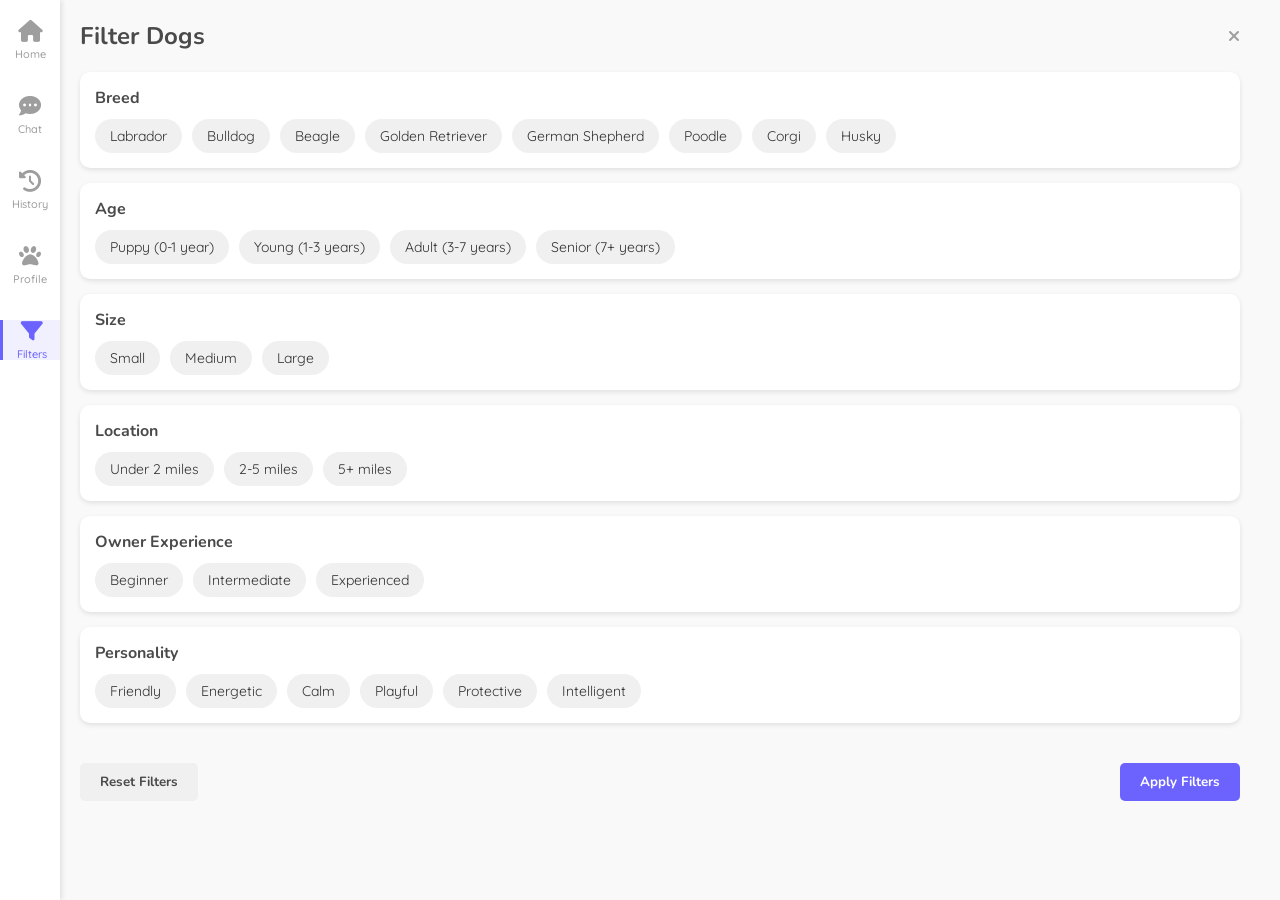
<file: filter.html>
<!DOCTYPE html>
<html lang="en">
<head>
    <meta charset="UTF-8">
    <meta name="viewport" content="width=device-width, initial-scale=1.0">
    <title>PawPals - Filters</title>
    <link rel="stylesheet" href="styles.css">
    <link rel="stylesheet" href="filter.css">
    <link rel="stylesheet" href="https://cdnjs.cloudflare.com/ajax/libs/font-awesome/6.4.0/css/all.min.css">
    <link href="https://fonts.googleapis.com/css2?family=Nunito:wght@400;700&family=Quicksand:wght@400;700&display=swap" rel="stylesheet">
</head>
<body>
    <div class="container">
        <div class="left-nav">
            <div class="nav-icons">
                <a href="index.html" class="icon">
                    <i class="fas fa-home"></i>
                    <span class="nav-label">Home</span>
                </a>
                <a href="chat.html" class="icon">
                    <i class="fas fa-comment-dots"></i>
                    <span class="nav-label">Chat</span>
                </a>
                <a href="history.html" class="icon">
                    <i class="fas fa-history"></i>
                    <span class="nav-label">History</span>
                </a>
                <a href="profile.html" class="icon">
                    <i class="fas fa-paw"></i>
                    <span class="nav-label">Profile</span>
                </a>
                <a href="filter.html" class="icon active">
                    <i class="fas fa-filter"></i>
                    <span class="nav-label">Filters</span>
                </a>
            </div>
        </div>
        <div class="filter-container">
            <div class="filter-header">
                <h2>Filter Dogs</h2>
                <a href="index.html" class="close-btn"><i class="fas fa-times"></i></a>
            </div>
            <div class="filter-options">
                <div class="filter-group">
                    <h3>Breed</h3>
                    <div class="filter-items">
                        <div class="filter-item">Labrador</div>
                        <div class="filter-item">Bulldog</div>
                        <div class="filter-item">Beagle</div>
                        <div class="filter-item">Golden Retriever</div>
                        <div class="filter-item">German Shepherd</div>
                        <div class="filter-item">Poodle</div>
                        <div class="filter-item">Corgi</div>
                        <div class="filter-item">Husky</div>
                    </div>
                </div>
                <div class="filter-group">
                    <h3>Age</h3>
                    <div class="filter-items">
                        <div class="filter-item">Puppy (0-1 year)</div>
                        <div class="filter-item">Young (1-3 years)</div>
                        <div class="filter-item">Adult (3-7 years)</div>
                        <div class="filter-item">Senior (7+ years)</div>
                    </div>
                </div>
                <div class="filter-group">
                    <h3>Size</h3>
                    <div class="filter-items">
                        <div class="filter-item">Small</div>
                        <div class="filter-item">Medium</div>
                        <div class="filter-item">Large</div>
                    </div>
                </div>
                <div class="filter-group">
                    <h3>Location</h3>
                    <div class="filter-items">
                        <div class="filter-item">Under 2 miles</div>
                        <div class="filter-item">2-5 miles</div>
                        <div class="filter-item">5+ miles</div>
                    </div>
                </div>
                <div class="filter-group">
                    <h3>Owner Experience</h3>
                    <div class="filter-items">
                        <div class="filter-item">Beginner</div>
                        <div class="filter-item">Intermediate</div>
                        <div class="filter-item">Experienced</div>
                    </div>
                </div>
                <div class="filter-group">
                    <h3>Personality</h3>
                    <div class="filter-items">
                        <div class="filter-item">Friendly</div>
                        <div class="filter-item">Energetic</div>
                        <div class="filter-item">Calm</div>
                        <div class="filter-item">Playful</div>
                        <div class="filter-item">Protective</div>
                        <div class="filter-item">Intelligent</div>
                    </div>
                </div>
            </div>
            <div class="filter-actions">
                <button class="filter-btn reset-btn">Reset Filters</button>
                <button class="filter-btn apply-btn">Apply Filters</button>
            </div>
        </div>
    </div>
    <script src="filter.js"></script>
</body>
</html>
</file>
<file: styles.css>
* {
    margin: 0;
    padding: 0;
    box-sizing: border-box;
}
/* Add these styles for the action buttons container */
.profile-card-actions {
    display: flex;
    justify-content: space-between;
    align-items: center;
    width: 100%;
    max-width: 350px;
    margin: 20px auto;
    padding: 10px 15px;
    background-color: #f8f8f8;
    border-radius: 30px;
    box-shadow: 0 4px 10px rgba(0, 0, 0, 0.1);
}

/* Style for the action buttons */
.profile-card-actions button {
    width: 60px;
    height: 60px;
    border-radius: 50%;
    display: flex;
    justify-content: center;
    align-items: center;
    cursor: pointer;
    transition: all 0.3s ease;
    border: none;
    font-size: 20px;
    box-shadow: 0 4px 8px rgba(0, 0, 0, 0.1);
    margin: 0;
}

/* Next button style */
.profile-card-actions button[id="nextBtn"] {
    background-color: #ff5252;
    color: white;
    font-size: 24px;
}

.profile-card-actions button[id="nextBtn"]:hover {
    background-color: #ff3838;
    transform: translateY(-2px);
    box-shadow: 0 6px 12px rgba(255, 82, 82, 0.3);
}

/* Message button style */
.profile-card-actions button[id="messageBtn"] {
    background-color: #6c63ff;
    color: white;
}

.profile-card-actions button[id="messageBtn"]:hover {
    background-color: #5a52d5;
    transform: translateY(-2px);
    box-shadow: 0 6px 12px rgba(108, 99, 255, 0.3);
}

/* Undo button style */
.profile-card-actions button[id="undoBtn"] {
    background-color: #e0e0e0;
    color: #555;
    width: 60px;
    height: 60px;
    border-radius: 50%;
    padding: 0;
}

.profile-card-actions button[id="undoBtn"]:hover:not(.disabled) {
    background-color: #d0d0d0;
    transform: translateY(-2px);
    box-shadow: 0 6px 12px rgba(0, 0, 0, 0.15);
}

.profile-card-actions button[id="undoBtn"].disabled {
    opacity: 0.5;
    cursor: not-allowed;
}
body {
    font-family: 'Quicksand', sans-serif;
    background-color: #f9f9f9;
    color: #333;
}

.container {
    display: flex;
    height: 100vh;
    width: 100%;
}
/* Active Filters Banner */
.active-filters-banner {
    background: linear-gradient(to right, #f0f7ff, #e6f2ff);
    border-radius: 12px;
    padding: 15px 20px;
    margin-bottom: 20px;
    box-shadow: 0 2px 10px rgba(0, 0, 0, 0.05);
    display: flex;
    flex-direction: column;
    gap: 12px;
    animation: fadeIn 0.5s ease;
}

@keyframes fadeIn {
    from { opacity: 0; transform: translateY(-10px); }
    to { opacity: 1; transform: translateY(0); }
}

.banner-title {
    font-weight: 600;
    color: #4a4a4a;
    display: flex;
    align-items: center;
    gap: 8px;
}

.banner-title i {
    color: #6c63ff;
}

.filter-tags {
    display: flex;
    flex-wrap: wrap;
    gap: 10px;
}
/* Fix the styling for the left navigation icons */
.left-nav {
    width: 80px; /* Increased width to accommodate labels */
    background-color: #ffffff;
    display: flex;
    flex-direction: column;
    align-items: center;
    padding: 20px 0;
    box-shadow: 2px 0 5px rgba(0, 0, 0, 0.1);
}

.nav-icons {
    display: flex;
    flex-direction: column;
    gap: 30px;
    align-items: center;
    width: 100%;
}

.left-nav .icon {
    display: flex;
    flex-direction: column;
    align-items: center;
    text-decoration: none;
    color: #9e9e9e;
    margin-bottom: 5px;
    transition: all 0.3s ease;
    width: 100%;
    padding: 10px 0;
    border-radius: 0;
    background-color: transparent;
}

.left-nav .icon i {
    font-size: 22px;
    margin-bottom: 5px;
}

.left-nav .icon.active {
    background-color: #f0f0ff;
    color: #6c63ff;
    border-left: 3px solid #6c63ff;
}

.left-nav .icon:hover {
    background-color: #f5f5f5;
    color: #6c63ff;
}
 
.nav-label {
    font-size: 11px;
    font-weight: 500;
    text-align: center;
}

/* Update home container width to match new nav width */
.home-container, .chat-container, .history-container, .dog-profile-full {
    width: calc(100% - 80px);
}
.filter-tag {
    background-color: #ffffff;
    border: 1px solid #e0e0e0;
    border-radius: 20px;
    padding: 6px 12px;
    font-size: 13px;
    color: #555;
    display: flex;
    align-items: center;
    transition: all 0.2s ease;
}

.filter-tag:hover {
    background-color: #f8f7ff;
    border-color: #d4d0ff;
}

.remove-tag {
    margin-left: 6px;
    font-size: 16px;
    cursor: pointer;
    color: #9e9e9e;
    transition: color 0.2s ease;
}

.remove-tag:hover {
    color: #ff5252;
}

.clear-all-btn {
    align-self: flex-end;
    background-color: transparent;
    border: none;
    color: #6c63ff;
    font-size: 13px;
    cursor: pointer;
    padding: 5px 10px;
    transition: all 0.2s ease;
}

.clear-all-btn:hover {
    text-decoration: underline;
    color: #5a52d5;
}
.left-nav {
    width: 60px;
    background-color: #ffffff;
    display: flex;
    flex-direction: column;
    align-items: center;
    padding: 20px 0;
    box-shadow: 2px 0 5px rgba(0, 0, 0, 0.1);
}

.nav-icons {
    display: flex;
    flex-direction: column;
    gap: 30px;
}

.icon {
    width: 40px;
    height: 40px;
    border-radius: 50%;
    display: flex;
    justify-content: center;
    align-items: center;
    cursor: pointer;
    transition: all 0.2s ease;
    color: #9e9e9e;
    text-decoration: none;
}

.icon:hover {
    background-color: #f0f0f0;
    color: #6c63ff;
}

.icon.active {
    background-color: #6c63ff;
    color: white;
}

.search-container {
    display: flex;
    margin-bottom: 15px;
    position: relative;
}

input[type="text"] {
    width: 100%;
    padding: 10px 15px;
    border: 1px solid #e0e0e0;
    border-radius: 20px;
    font-family: 'Quicksand', sans-serif;
    font-size: 14px;
    outline: none;
}

input[type="text"]:focus {
    border-color: #6c63ff;
}

.search-btn {
    position: absolute;
    right: 10px;
    top: 50%;
    transform: translateY(-50%);
    background: none;
    border: none;
    color: #9e9e9e;
    cursor: pointer;
}

.search-btn:hover {
    color: #6c63ff;
}

.profile-pic, .dog-pic {
    width: 50px;
    height: 50px;
    border-radius: 50%;
    background-color: #f0f0f0;
    display: flex;
    justify-content: center;
    align-items: center;
    font-size: 24px;
}

button {
    cursor: pointer;
    font-family: 'Nunito', sans-serif;
    transition: all 0.2s ease;
}

.close-btn {
    background: none;
    border: none;
    color: #9e9e9e;
    font-size: 16px;
    cursor: pointer;
    text-decoration: none;
}

.close-btn:hover {
    color: #ff5252;
}

.home-container {
    display: flex;
    width: calc(100% - 60px);
    height: 100%;
}

.dog-profile-container {
    width: 40%;
    height: 100%;
    overflow-y: auto;
    padding: 20px;
    border-right: 1px solid #e0e0e0;
}

.profile-header {
    display: flex;
    flex-direction: column;
    gap: 15px;
    margin-bottom: 20px;
}

.profile-header h2 {
    font-family: 'Nunito', sans-serif;
    color: #4a4a4a;
    margin: 0;
}

.dog-profiles {
    display: flex;
    flex-direction: column;
    gap: 15px;
}

.dog-profile {
    display: flex;
    align-items: center;
    gap: 15px;
    padding: 15px;
    border-radius: 10px;
    background-color: #ffffff;
    box-shadow: 0 2px 5px rgba(0, 0, 0, 0.1);
    cursor: pointer;
    transition: all 0.2s ease;
}

.dog-profile:hover {
    transform: translateY(-2px);
    box-shadow: 0 4px 8px rgba(0, 0, 0, 0.1);
}

.dog-profile.active {
    border-left: 4px solid #6c63ff;
}

.dog-info-preview {
    display: flex;
    flex-direction: column;
}

.dog-name {
    font-weight: bold;
    color: #4a4a4a;
}

.dog-breed {
    font-size: 14px;
    color: #9e9e9e;
}

.dog-details {
    width: 60%;
    height: 100%;
    padding: 20px;
    display: flex;
    justify-content: center;
    align-items: center;
}

.dog-drawing-container {
    width: 80%;
    max-width: 500px;
    background-color: #ffffff;
    border-radius: 10px;
    box-shadow: 0 4px 10px rgba(0, 0, 0, 0.1);
    padding: 20px;
}

.drawing-header {
    display: flex;
    justify-content: space-between;
    align-items: center;
    margin-bottom: 20px;
}

.drawing-header h2 {
    font-family: 'Nunito', sans-serif;
    color: #4a4a4a;
    margin: 0;
}

.dog-drawing {
    display: flex;
    justify-content: center;
    align-items: center;
    height: 200px;
    margin-bottom: 20px;
}

.dog-image {
    font-size: 100px;
}

.dog-info {
    text-align: center;
}

.dog-info h3 {
    font-family: 'Nunito', sans-serif;
    color: #4a4a4a;
    margin-bottom: 10px;
}

.dog-info p {
    margin-bottom: 8px;
    color: #666;
}

.chat-btn {
    margin-top: 15px;
    padding: 10px 20px;
    background-color: #6c63ff;
    color: white;
    border: none;
    border-radius: 5px;
    font-weight: bold;
    cursor: pointer;
    transition: all 0.2s ease;
}

.chat-btn:hover {
    background-color: #5a52d5;
}

::-webkit-scrollbar {
    width: 8px;
}

::-webkit-scrollbar-track {
    background: #f1f1f1;
}

::-webkit-scrollbar-thumb {
    background: #c1c1c1;
    border-radius: 4px;
}

::-webkit-scrollbar-thumb:hover {
    background: #a8a8a8;
}

.dog-profile-full {
    width: calc(100% - 60px);
    height: 100%;
    display: flex;
    justify-content: center;
    align-items: center;
    padding: 20px;
}
/* Add these styles for the profile card action buttons container */
.profile-card-actions {
    display: flex;
    justify-content: space-between;
    align-items: center;
    width: 100%;
    max-width: 350px;
    margin: 20px auto;
    padding: 10px 15px;
    background-color: #f8f8f8;
    border-radius: 30px;
    box-shadow: 0 4px 10px rgba(0, 0, 0, 0.1);
}

/* Style for the profile card action buttons */
.profile-action-btn {
    width: 60px;
    height: 60px;
    border-radius: 50%;
    display: flex;
    justify-content: center;
    align-items: center;
    cursor: pointer;
    transition: all 0.3s ease;
    border: none;
    font-size: 20px;
    box-shadow: 0 4px 8px rgba(0, 0, 0, 0.1);
}

/* Undo button style */
.undo-btn {
    background-color: #e0e0e0;
    color: #555;
}

.undo-btn:hover:not(.disabled) {
    background-color: #d0d0d0;
    transform: translateY(-2px);
    box-shadow: 0 6px 12px rgba(0, 0, 0, 0.15);
}

.undo-btn.disabled {
    opacity: 0.5;
    cursor: not-allowed;
}

/* Next/Reject button style */
.reject-btn, .next-btn {
    background-color: #ff5252;
    color: white;
    font-size: 24px;
}

.reject-btn:hover, .next-btn:hover {
    background-color: #ff3838;
    transform: translateY(-2px);
    box-shadow: 0 6px 12px rgba(255, 82, 82, 0.3);
}

/* Message button style */
.message-btn {
    background-color: #6c63ff;
    color: white;
}

.message-btn:hover {
    background-color: #5a52d5;
    transform: translateY(-2px);
    box-shadow: 0 6px 12px rgba(108, 99, 255, 0.3);
}
.profile-card {
    width: 90%;
    max-width: 800px;
    background-color: #ffffff;
    border-radius: 15px;
    box-shadow: 0 4px 15px rgba(0, 0, 0, 0.1);
    overflow: hidden;
    padding: 0;
}

.profile-header {
    display: none;
}

.profile-content {
    display: flex;
    height: 500px;
}

.profile-left, .profile-right {
    width: 50%;
    position: relative;
}

.profile-left {
    border-right: 1px solid #e0e0e0;
}

.dog-drawing {
    display: flex;
    justify-content: center;
    align-items: center;
    height: calc(100% - 80px);
    padding: 20px;
}

.dog-drawing img {
    max-width: 80%;
    max-height: 80%;
    object-fit: contain;
}

.dog-info {
    padding: 30px;
    height: calc(100% - 80px);
    overflow-y: auto;
}

.info-row {
    display: flex;
    margin-bottom: 20px;
    align-items: baseline;
}

.info-label {
    min-width: 120px;
    font-weight: bold;
    color: #333;
}

.info-value {
    color: #6c63ff;
    font-weight: 500;
}

.owner-section {
    margin-top: 30px;
    padding-top: 20px;
    border-top: 1px solid #e0e0e0;
}

.section-title {
    font-weight: bold;
    margin-bottom: 15px;
    color: #333;
    font-size: 18px;
}

.profile-action {
    height: 80px;
    display: flex;
    justify-content: center;
    align-items: center;
    border-top: 1px solid #e0e0e0;
    cursor: pointer;
    transition: all 0.3s ease;
}

.profile-left .profile-action {
    background-color: #ff5252;
}

.profile-right .profile-action {
    background-color: #6c63ff;
}

.profile-left .profile-action:hover {
    background-color: #ff3838;
    transform: translateY(-2px);
    box-shadow: 0 4px 8px rgba(0, 0, 0, 0.2);
}

.profile-right .profile-action:hover {
    background-color: #5a52d5;
    transform: translateY(-2px);
    box-shadow: 0 4px 8px rgba(0, 0, 0, 0.2);
}

.action-btn {
    display: flex;
    flex-direction: column;
    align-items: center;
    justify-content: center;
    border: none;
    background: none;
    width: 100%;
    height: 100%;
    cursor: pointer;
}

.btn-icon {
    font-size: 24px;
    margin-bottom: 5px;
    color: white;
    background: none;
    border-radius: 0;
    width: auto;
    height: auto;
}

.btn-label {
    font-size: 14px;
    font-weight: bold;
    color: white;
}

.reject-btn:hover .btn-icon,
.message-btn:hover .btn-icon {
    background-color: transparent;
}

.profile-content {
    display: flex;
    height: 500px;
    border: 1px solid #e0e0e0;
    border-bottom: none;
    overflow: hidden;
}

.profile-left, .profile-right {
    width: 50%;
    position: relative;
    display: flex;
    flex-direction: column;
}

.profile-left {
    border-right: 1px solid #e0e0e0;
}

.dog-drawing, .dog-info {
    flex: 1;
    height: calc(100% - 80px);
}

.reject-btn:hover .btn-icon {
    background-color: #ff3838;
}

.message-btn:hover .btn-icon {
    background-color: #5a52d5;
}

.owner-pic {
    position: absolute;
    top: 15px;
    left: 15px;
    width: 50px;
    height: 50px;
    border-radius: 50%;
    background-color: #ffffff;
    border: 2px solid #6c63ff;
    display: flex;
    justify-content: center;
    align-items: center;
    font-size: 18px;
    cursor: pointer;
    z-index: 10;
    overflow: hidden;
    box-shadow: 0 2px 5px rgba(0,0,0,0.2);
}

.owner-pic img {
    width: 100%;
    height: 100%;
    object-fit: cover;
}

.modal {
    display: none;
    position: fixed;
    z-index: 100;
    left: 0;
    top: 0;
    width: 100%;
    height: 100%;
    background-color: rgba(0, 0, 0, 0.8);
    justify-content: center;
    align-items: center;
}

.modal-content {
    max-width: 80%;
    max-height: 80%;
}

.modal-content img {
    max-width: 100%;
    max-height: 100%;
    object-fit: contain;
}

.close-modal {
    position: absolute;
    top: 20px;
    right: 30px;
    color: #f1f1f1;
    font-size: 40px;
    font-weight: bold;
    cursor: pointer;
}

.dog-drawing {
    position: relative;
    cursor: pointer;
}

.dog-drawing img {
    cursor: pointer;
}

.chat-item {
    display: flex;
    align-items: center;
    gap: 15px;
    padding: 15px;
    border-radius: 10px;
    cursor: pointer;
    transition: all 0.2s ease;
    margin-bottom: 10px;
    position: relative;
}

.chat-item:hover {
    background-color: #f5f5f5;
}

.chat-item.active {
    background-color: #f0f0ff;
    border-left: 3px solid #6c63ff;
}

.chat-info {
    flex: 1;
    overflow: hidden;
}

.chat-name {
    font-weight: bold;
    color: #4a4a4a;
    margin-bottom: 5px;
    white-space: nowrap;
    overflow: hidden;
    text-overflow: ellipsis;
}

.chat-preview {
    font-size: 14px;
    color: #9e9e9e;
    white-space: nowrap;
    overflow: hidden;
    text-overflow: ellipsis;
    max-width: 200px;
}

.chat-time {
    font-size: 12px;
    color: #9e9e9e;
    white-space: nowrap;
}

.unread-badge {
    background-color: #6c63ff;
    color: white;
    border-radius: 50%;
    width: 20px;
    height: 20px;
    display: flex;
    justify-content: center;
    align-items: center;
    font-size: 12px;
    position: absolute;
    top: 10px;
    right: 10px;
}

.chat-container {
    display: flex;
    height: 100vh;
    gap: 20px;
    padding: 20px;
}

#chatList {
    width: 300px;
    border-right: 1px solid #ccc;
    padding-right: 20px;
    height: calc(100vh - 40px);
    overflow-y: auto;
}

#activeChat {
    flex: 1;
    display: flex;
    flex-direction: column;
    height: calc(100vh - 100px);
}

#messagesContainer {
    flex: 1;
    overflow-y: auto;
    padding: 10px;
    border: 1px solid #eee;
    border-radius: 8px;
    margin-bottom: 10px;
}

.message-input-container {
    display: flex;
    gap: 10px;
    padding: 10px;
    background: #f5f5f5;
    border-radius: 8px;
}

.chat-item {
    display: flex;
    align-items: center;
    gap: 15px;
    padding: 15px;
    border-radius: 10px;
    cursor: pointer;
    transition: all 0.2s ease;
    margin-bottom: 10px;
    position: relative;
}

.chat-item:hover {
    background-color: #f5f5f5;
}

.chat-item.active {
    background-color: #f0f0ff;
    border-left: 3px solid #6c63ff;
}

.chat-info {
    flex: 1;
    overflow: hidden;
}

.chat-name {
    font-weight: bold;
    color: #4a4a4a;
    margin-bottom: 5px;
    white-space: nowrap;
    overflow: hidden;
    text-overflow: ellipsis;
}

.chat-preview {
    font-size: 14px;
    color: #9e9e9e;
    white-space: nowrap;
    overflow: hidden;
    text-overflow: ellipsis;
    max-width: 200px;
}

.chat-time {
    font-size: 12px;
    color: #9e9e9e;
    white-space: nowrap;
}

.unread-badge {
    background-color: #6c63ff;
    color: white;
    border-radius: 50%;
    width: 20px;
    height: 20px;
    display: flex;
    justify-content: center;
    align-items: center;
    font-size: 12px;
    position: absolute;
    top: 10px;
    right: 10px;
}

.history-container {
    width: calc(100% - 60px);
    height: 100%;
    padding: 20px;
    overflow-y: auto;
}

.history-header {
    margin-bottom: 20px;
    display: flex;
    flex-direction: column;
    gap: 5px;
}

.history-header h2 {
    font-family: 'Nunito', sans-serif;
    color: #4a4a4a;
    margin: 0;
}

.history-header p {
    color: #9e9e9e;
    margin: 0;
}

.clear-history-btn {
    align-self: flex-start;
    margin-top: 10px;
    padding: 8px 15px;
    background-color: #f0f0f0;
    color: #666;
    border: none;
    border-radius: 5px;
    cursor: pointer;
    transition: all 0.2s ease;
}

.clear-history-btn:hover {
    background-color: #e0e0e0;
}

.history-list {
    display: flex;
    flex-direction: column;
    gap: 15px;
}

.history-item {
    display: flex;
    justify-content: space-between;
    align-items: center;
    padding: 15px;
    border-radius: 10px;
    background-color: #ffffff;
    box-shadow: 0 2px 5px rgba(0, 0, 0, 0.1);
    transition: all 0.2s ease;
}

.history-item:hover {
    transform: translateY(-2px);
    box-shadow: 0 4px 8px rgba(0, 0, 0, 0.1);
}

.history-item-left {
    display: flex;
    align-items: center;
    gap: 15px;
}

.history-info {
    display: flex;
    flex-direction: column;
    gap: 5px;
}

.dog-name {
    font-weight: bold;
    color: #4a4a4a;
}

.dog-breed {
    font-size: 14px;
    color: #9e9e9e;
}

.owner-name {
    font-size: 14px;
    color: #6c63ff;
}

.history-item-right {
    display: flex;
    flex-direction: column;
    gap: 10px;
}

.view-profile-btn, .message-owner-btn {
    padding: 8px 15px;
    border: none;
    border-radius: 5px;
    cursor: pointer;
    transition: all 0.2s ease;
    font-weight: 500;
}

.view-profile-btn {
    background-color: #f0f0f0;
    color: #666;
}

.message-owner-btn {
    background-color: #6c63ff;
    color: white;
}

.view-profile-btn:hover {
    background-color: #e0e0e0;
}

.message-owner-btn:hover {
    background-color: #5a52d5;
}

.no-history {
    display: flex;
    flex-direction: column;
    align-items: center;
    justify-content: center;
    padding: 50px 0;
    color: #9e9e9e;
    text-align: center;
}

.no-history i {
    font-size: 50px;
    margin-bottom: 20px;
    color: #e0e0e0;
}

.no-history p {
    font-size: 18px;
    margin-bottom: 10px;
}

.no-history span {
    font-size: 14px;
}

.history-item .dog-pic {
    width: 60px;
    height: 60px;
    border-radius: 50%;
    overflow: hidden;
}

.history-item .dog-pic img {
    width: 100%;
    height: 100%;
    object-fit: cover;
}

.reviews-modal-content {
    background-color: #fff;
    margin: auto;
    padding: 20px;
    border-radius: 10px;
    max-width: 600px;
    width: 90%;
    max-height: 80vh;
    overflow-y: auto;
    position: relative;
}

.reviews-list {
    margin: 20px 0;
    display: flex;
    flex-direction: column;
    gap: 15px;
}

.review-item {
    padding: 15px;
    border-radius: 10px;
    background-color: #f9f9f9;
}

.review-header {
    display: flex;
    align-items: center;
    margin-bottom: 10px;
}

.reviewer-pic {
    width: 40px;
    height: 40px;
    border-radius: 50%;
    background-color: #e0e0e0;
    display: flex;
    justify-content: center;
    align-items: center;
    margin-right: 10px;
}

.reviewer-info {
    flex: 1;
}

.reviewer-name {
    font-weight: bold;
    color: #4a4a4a;
}

.review-date {
    font-size: 12px;
    color: #9e9e9e;
}

.review-rating {
    color: #ffc107;
}

.review-text {
    color: #666;
    line-height: 1.5;
}

.add-review {
    margin-top: 20px;
    padding-top: 20px;
    border-top: 1px solid #e0e0e0;
}

.add-review h3 {
    margin-bottom: 15px;
    color: #4a4a4a;
}

.rating-input {
    display: flex;
    align-items: center;
    margin-bottom: 15px;
}

.rating-input span {
    margin-right: 10px;
    color: #666;
}

.star-rating {
    color: #ffc107;
    cursor: pointer;
}

.star-rating i {
    margin-right: 5px;
}

.add-review textarea {
    width: 100%;
    height: 100px;
    padding: 10px;
    border: 1px solid #e0e0e0;
    border-radius: 5px;
    margin-bottom: 15px;
    font-family: 'Quicksand', sans-serif;
    resize: none;
}

.submit-review {
    padding: 10px 20px;
    background-color: #6c63ff;
    color: white;
    border: none;
    border-radius: 5px;
    cursor: pointer;
    transition: all 0.2s ease;
}

.submit-review:hover {
    background-color: #5a52d5;
}

.location-suggestions {
    position: absolute;
    top: 100%;
    left: 0;
    width: 100%;
    background-color: white;
    border: 1px solid #e0e0e0;
    border-top: none;
    border-radius: 0 0 5px 5px;
    max-height: 200px;
    overflow-y: auto;
    z-index: 10;
    display: none;
}

.location-suggestion {
    padding: 10px 15px;
    cursor: pointer;
    transition: background-color 0.2s;
}

.location-suggestion:hover {
    background-color: #f5f5f5;
}

.location-input-container {
    position: relative;
}

.location-input {
    width: 100%;
    padding: 10px 15px;
    border: 1px solid #e0e0e0;
    border-radius: 5px;
    font-family: 'Quicksand', sans-serif;
}

.location-input:focus + .location-suggestions {
    display: block;
}
.chat-container {
    display: flex;
    width: calc(100% - 60px); 
    height: 100vh;
  }
  
  .chat-list-container {
    width: 30%;
    padding: 20px;
    border-right: 1px solid #e0e0e0;
    overflow-y: auto;
    background-color: #f9f9f9;
  }
  
  .chat-area {
    width: 70%;
    display: flex;
    flex-direction: column;
    background-color: #ffffff;
    height: 100vh;
  }
</file>
<file: filter.css>
/* Update the filter-container width to match the new nav width */
.filter-container {
    display: flex;
    flex-direction: column;
    width: calc(100% - 80px); /* Changed from 60px to 80px to match nav width */
    height: 100%;
    padding: 20px;
    overflow-y: auto;
}

/* Remove any duplicate navigation styling here and let styles.css handle it */

.filter-header {
    display: flex;
    justify-content: space-between;
    align-items: center;
    margin-bottom: 20px;
}

.filter-header h2 {
    font-family: 'Nunito', sans-serif;
    color: #4a4a4a;
    margin: 0;
}

.filter-options {
    display: flex;
    flex-direction: column;
    gap: 15px;
    margin-bottom: 20px;
}

.filter-group {
    background-color: #ffffff;
    border-radius: 10px;
    padding: 15px;
    box-shadow: 0 2px 5px rgba(0, 0, 0, 0.1);
}

.filter-group h3 {
    font-family: 'Nunito', sans-serif;
    color: #4a4a4a;
    margin-top: 0;
    margin-bottom: 10px;
    font-size: 16px;
}

.filter-items {
    display: flex;
    flex-wrap: wrap;
    gap: 10px;
}

.filter-item {
    background-color: #f0f0f0;
    border-radius: 20px;
    padding: 8px 15px;
    font-size: 14px;
    cursor: pointer;
    transition: all 0.2s ease;
}

.filter-item:hover {
    background-color: #e0e0e0;
}

.filter-item.active {
    background-color: #4CAF50;
    color: white;
    border-color: #4CAF50;
}

.filter-actions {
    display: flex;
    justify-content: space-between;
    margin-top: 20px;
}

.filter-btn {
    padding: 10px 20px;
    border: none;
    border-radius: 5px;
    font-family: 'Nunito', sans-serif;
    font-weight: bold;
    cursor: pointer;
    transition: all 0.2s ease;
}

.apply-btn {
    background-color: #6c63ff;
    color: white;
}

.apply-btn:hover {
    background-color: #5a52d5;
}

.reset-btn {
    background-color: #f0f0f0;
    color: #4a4a4a;
}

.reset-btn:hover {
    background-color: #e0e0e0;
}
.filter-item.active {
    background-color: #6c63ff;
    color: white;
    border-color: #6c63ff;
}

.filter-item.active:hover {
    background-color: #5a52d5;
}
/* Filter confirmation modal styles */
.filter-confirm-modal {
    display: none;
    position: fixed;
    z-index: 1000;
    left: 0;
    top: 0;
    width: 100%;
    height: 100%;
    background-color: rgba(0, 0, 0, 0.5);
    justify-content: center;
    align-items: center;
}

.filter-confirm-content {
    background-color: white;
    border-radius: 12px;
    width: 90%;
    max-width: 550px;
    box-shadow: 0 4px 20px rgba(0, 0, 0, 0.2);
    animation: modalFadeIn 0.3s;
    overflow: hidden;
    display: flex;
    flex-direction: column;
    max-height: 80vh;
}

.filter-confirm-header {
    padding: 15px 20px;
    border-bottom: 1px solid #eaeaea;
    display: flex;
    justify-content: space-between;
    align-items: center;
}

.filter-confirm-header h3 {
    margin: 0;
    font-size: 18px;
    color: #333;
    font-family: 'Nunito', sans-serif;
}

.close-filter-modal {
    font-size: 22px;
    color: #9e9e9e;
    cursor: pointer;
}

.filter-confirm-body {
    padding: 20px;
    max-height: 50vh;
    overflow-y: auto;
}

.filter-summary {
    margin-bottom: 20px;
}

.filter-group-summary {
    margin-bottom: 15px;
}

.filter-group-summary h5 {
    margin: 0 0 8px 0;
    color: #555;
    font-size: 15px;
    font-family: 'Nunito', sans-serif;
}

.filter-tags {
    display: flex;
    flex-wrap: wrap;
    gap: 8px;
}

.filter-tag {
    background-color: #f0f0ff;
    color: #6c63ff;
    padding: 6px 12px;
    border-radius: 20px;
    font-size: 13px;
}

.filter-edit-section {
    margin-top: 20px;
    border-top: 1px solid #eaeaea;
    padding-top: 15px;
}

.filter-edit-section h4 {
    margin: 0 0 15px 0;
    color: #333;
    font-size: 16px;
    font-family: 'Nunito', sans-serif;
}

.editable-filter-group {
    margin-bottom: 15px;
}

.editable-filter-group h5 {
    margin: 0 0 8px 0;
    color: #555;
    font-size: 15px;
    font-family: 'Nunito', sans-serif;
}

.editable-filter-tags {
    display: flex;
    flex-wrap: wrap;
    gap: 8px;
}

.editable-filter-tag {
    background-color: #f0f0ff;
    color: #6c63ff;
    padding: 6px 12px;
    border-radius: 20px;
    font-size: 13px;
    display: flex;
    align-items: center;
}

.remove-filter {
    margin-left: 6px;
    font-size: 16px;
    cursor: pointer;
    color: #9e9e9e;
}

.remove-filter:hover {
    color: #ff5252;
}

.filter-confirm-footer {
    padding: 15px 20px;
    border-top: 1px solid #eaeaea;
    display: flex;
    justify-content: flex-end;
    gap: 10px;
    background-color: white;
}

.cancel-filter-btn, .apply-filter-btn {
    padding: 10px 15px;
    border-radius: 5px;
    cursor: pointer;
    font-size: 14px;
    border: none;
    font-family: 'Nunito', sans-serif;
}

.cancel-filter-btn {
    background-color: #f0f0f0;
    color: #555;
}

.apply-filter-btn {
    background-color: #6c63ff;
    color: white;
    font-weight: 600;
}

@keyframes modalFadeIn {
    from {
        opacity: 0;
        transform: translateY(-20px);
    }
    to {
        opacity: 1;
        transform: translateY(0);
    }
}
</file>
